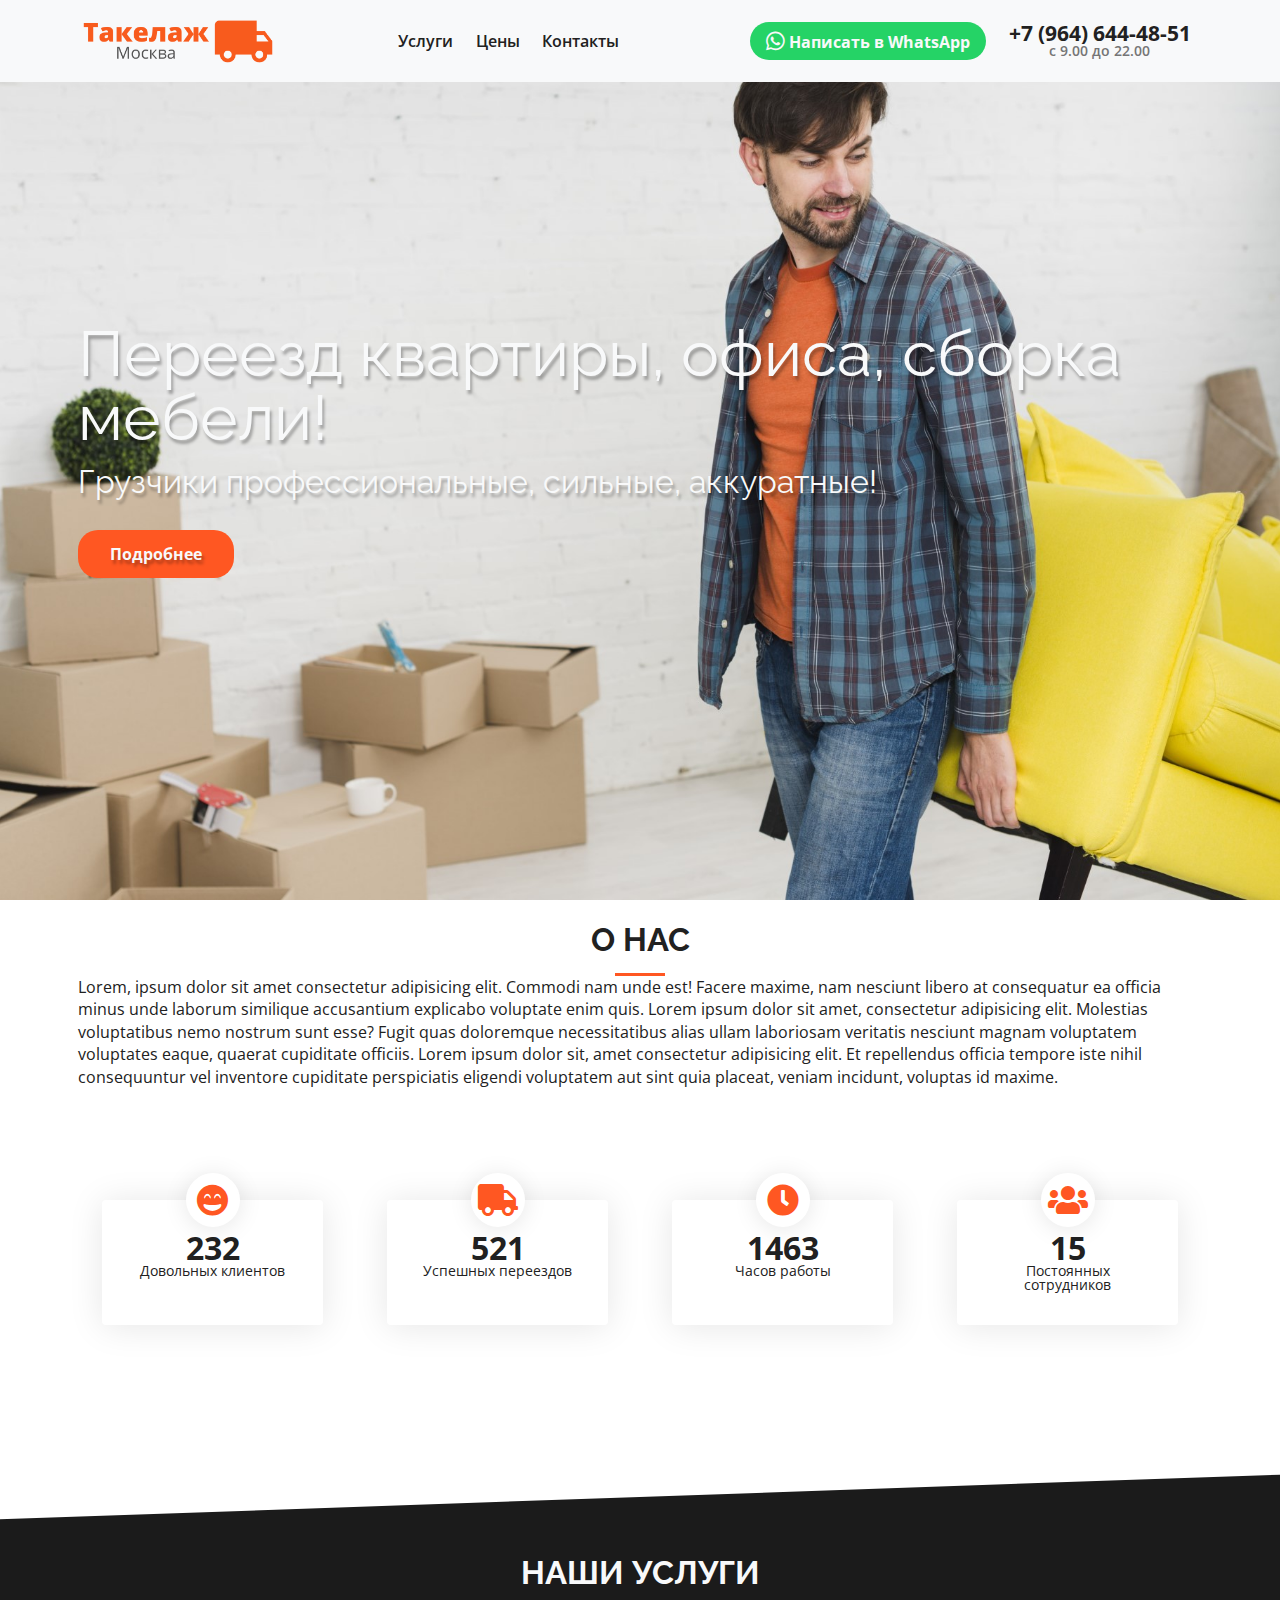
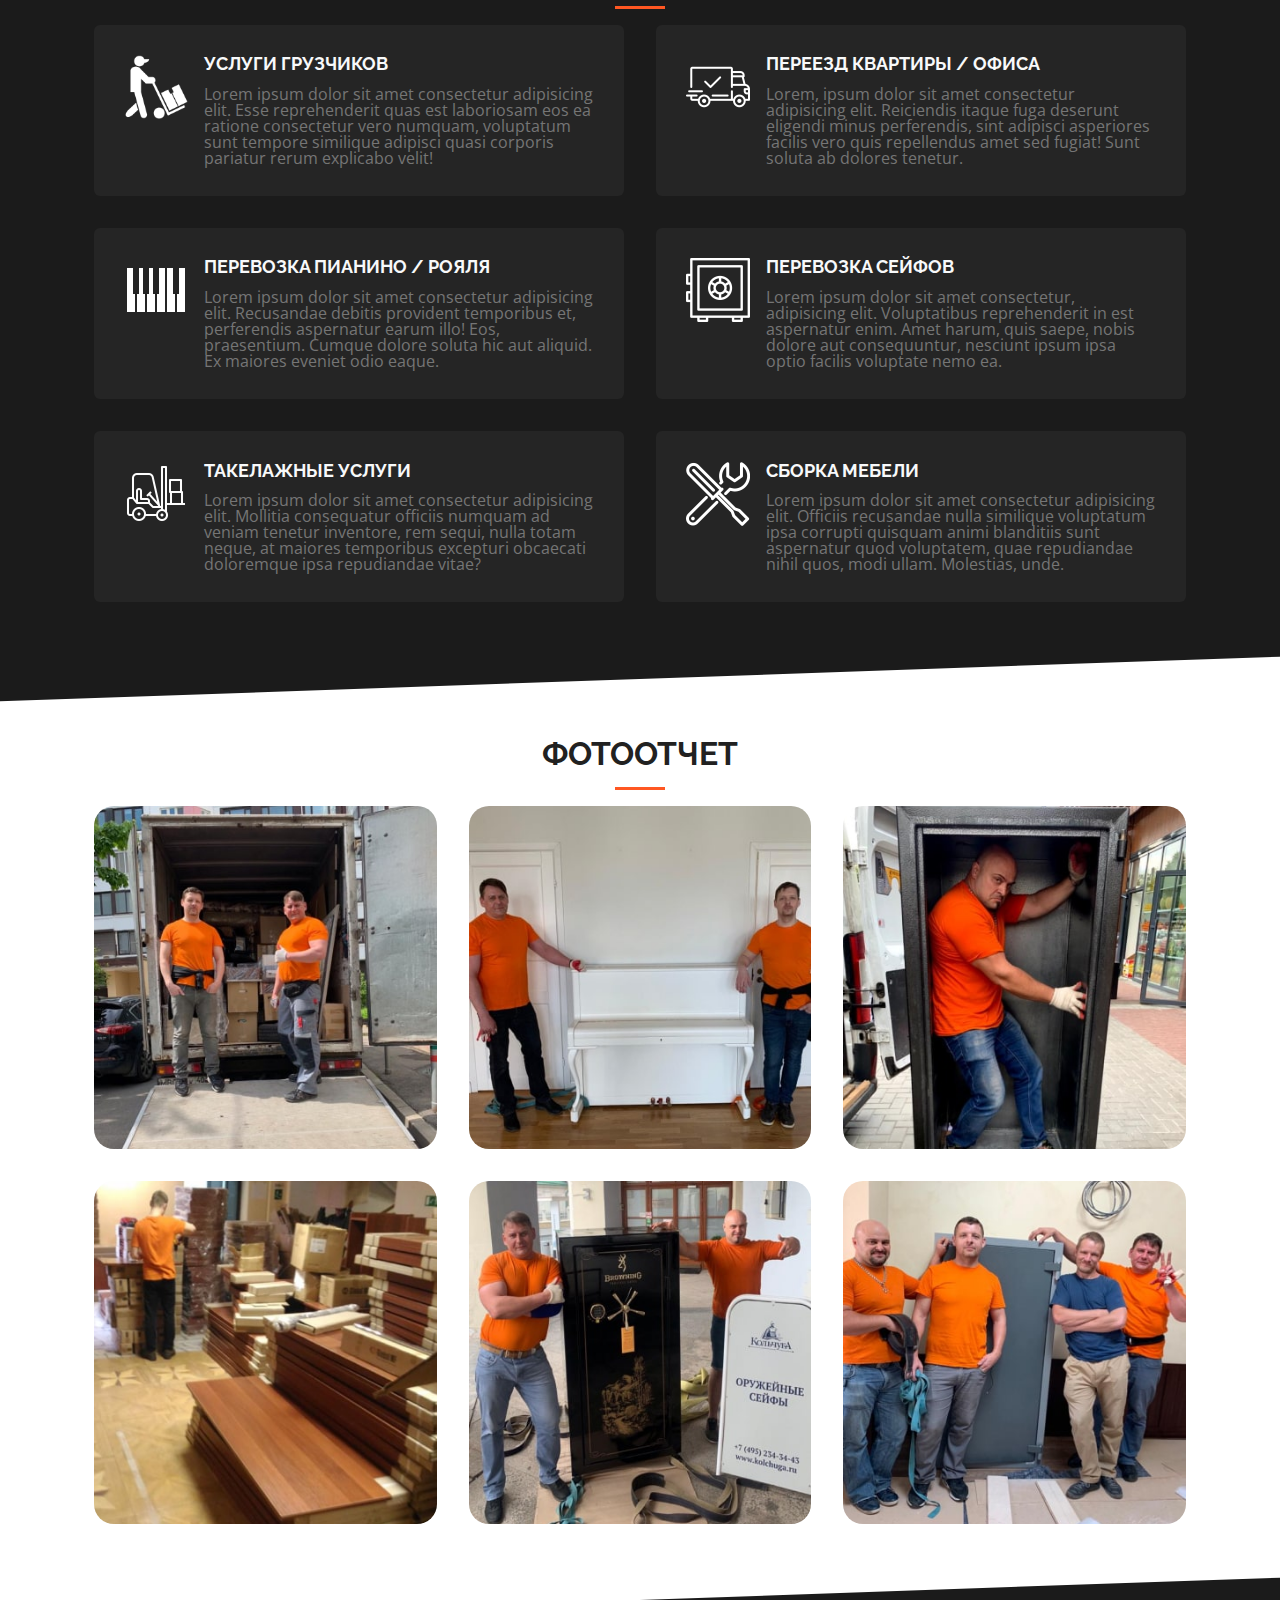
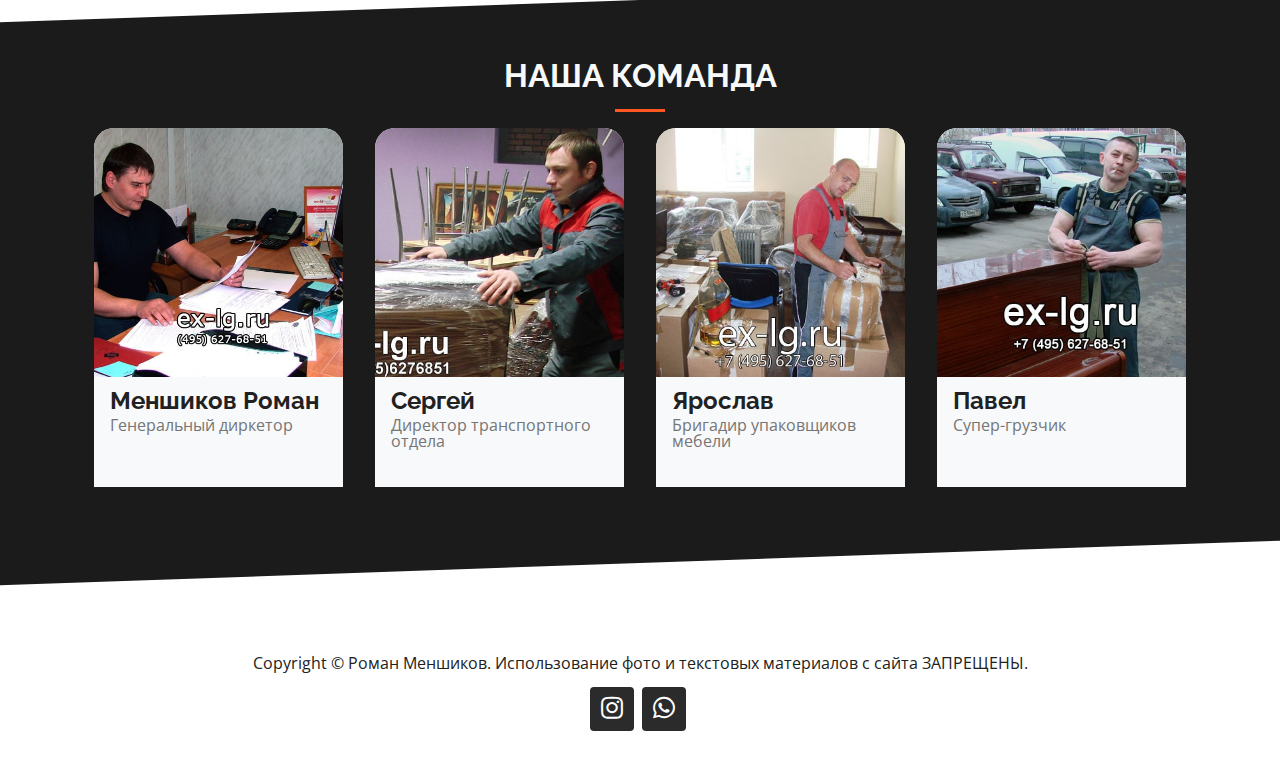
<file: index.html>
<!DOCTYPE html>
<html lang="en">

<head>
    <meta charset="UTF-8">
    <meta http-equiv="X-UA-Compatible" content="IE=edge">
    <meta name="viewport" content="width=device-width, initial-scale=1.0">
    <link rel="stylesheet" href="css/style.css">
    <title>Document</title>
</head>

<body>
    <header class="header">
        <div class="header__top">
            <div class="header__top-inner container">
                <div class="header__logo">
                    <a class="header__logo-link" href="">

                    </a>
                </div>
                <div class="header__menu">
                    <ul class="header__menu-list">
                        <li class="header__menu-list-item">
                            <a class="header__menu-link" href="">Услуги</a>
                        </li>
                        <li class="header__menu-list-item">
                            <a class="header__menu-link" href="">Цены</a>
                        </li>
                        <li class="header__menu-list-item">
                            <a class="header__menu-link" href="">Контакты</a>
                        </li>
                    </ul>
                </div>
                <div class="header__contact">
                    <div data-da=".header__menu,767,2" class="header__contact-item">
                        <a class="btn header__contact-whatsapp-link" href="https://wa.me/79646444851">
                            <i class="fab fa-whatsapp fa-lg"></i><span> Написать в WhatsApp</span></a>
                    </div>
                    <div class="header__contact-item">
                        <a class="header__contact-phone-link" href="tel:+79646444851">+7 (964) 644-48-51</a>
                        <div class="header__contact-work-hours">c 9.00 до 22.00</div>
                    </div>
                </div>
                <div class="header__menu-burger"><span></span></div>

            </div>
        </div>

    </header>

    <main class="main">
        <section class="slider">
            <div class="slider__content">
                <div class="slider__content-inner container">
                    <h1 class="slider__content-title">Переезд квартиры, офиса, сборка мебели!</h1>
                    <h2 class="slider__content-description">Грузчики профессиональные, сильные, аккуратные!</h2>
                    <a class="btn slider__content-btn" href="">Подробнее</a>
                </div>
                <img src="img/slider/first-screen-min.jpg" alt="" class="slider__img">
            </div>
        </section>
        <section class="about container">
            <div class="title about__title">
                <h2 class="title__header">О нас</h2>
            </div>
            <p class="about__text">
                Lorem, ipsum dolor sit amet consectetur adipisicing elit. Commodi nam unde est! Facere maxime, nam
                nesciunt libero at consequatur ea officia minus unde laborum similique accusantium explicabo voluptate
                enim quis.
                Lorem ipsum dolor sit amet, consectetur adipisicing elit. Molestias voluptatibus nemo nostrum sunt esse?
                Fugit quas doloremque necessitatibus alias ullam laboriosam veritatis nesciunt magnam voluptatem
                voluptates eaque, quaerat cupiditate officiis.
                Lorem ipsum dolor sit, amet consectetur adipisicing elit. Et repellendus officia tempore iste nihil
                consequuntur vel inventore cupiditate perspiciatis eligendi voluptatem aut sint quia placeat, veniam
                incidunt, voluptas id maxime.
            </p>
        </section>

        <section class="count container">
            <div class="count__inner">
                <div class="count__item">
                    <div class="count__item-wrapper">
                        <i class="count__item-icon fas fa-grin-beam"></i>
                        <span class="count__item-number">232</span>
                        <p class="count__item-description">Довольных клиентов</p>
                    </div>
                </div>
                <div class="count__item">
                    <div class="count__item-wrapper">
                        <i class="count__item-icon fas fa-truck"></i>
                        <span class="count__item-number">521</span>
                        <p class="count__item-description">Успешных переездов</p>
                    </div>
                </div>
                <div class="count__item">
                    <div class="count__item-wrapper">
                        <i class="count__item-icon fas fa-clock"></i>
                        <span class="count__item-number">1463</span>
                        <p class="count__item-description">Часов работы</p>
                    </div>
                </div>
                <div class="count__item">
                    <div class="count__item-wrapper">

                        <i class="count__item-icon fas fa-users"></i>
                        <span class="count__item-number">15</span>
                        <p class="count__item-description">Постоянных сотрудников</p>
                    </div>
                </div>
            </div>
        </section>

        <section class="services section-bg">
            <div class="title services__title">
                <h2 class="title__header">Наши услуги</h2>
            </div>
            <div class="services__inner container">
                <div class="services__item">
                    <div class="services__item-inner">
                        <i class="services__item-icon icon-porter"></i>
                        <h4 class="services__item-title">Услуги грузчиков</h4>
                        <p class="services__item-description">Lorem ipsum dolor sit amet consectetur adipisicing elit.
                            Esse reprehenderit quas est laboriosam eos ea ratione consectetur vero numquam, voluptatum
                            sunt tempore similique adipisci quasi corporis pariatur rerum explicabo velit!</p>
                        <a href="" class="services__item-link"></a>
                    </div>
                </div>
                <div class="services__item">
                    <div class="services__item-inner">
                        <i class="services__item-icon icon-moving"></i>
                        <h4 class="services__item-title">Переезд квартиры / Офиса</h4>
                        <p class="services__item-description">Lorem, ipsum dolor sit amet consectetur adipisicing elit.
                            Reiciendis itaque fuga deserunt eligendi minus perferendis, sint adipisci asperiores facilis
                            vero quis repellendus amet sed fugiat! Sunt soluta ab dolores tenetur.</p>
                        <a href="" class="services__item-link"></a>

                    </div>
                </div>
                <div class="services__item">
                    <div class="services__item-inner">
                        <i class="services__item-icon icon-piano"></i>
                        <h4 class="services__item-title">Перевозка пианино / Рояля</h4>
                        <p class="services__item-description">Lorem ipsum dolor sit amet consectetur adipisicing elit.
                            Recusandae debitis provident temporibus et, perferendis aspernatur earum illo! Eos,
                            praesentium. Cumque dolore soluta hic aut aliquid. Ex maiores eveniet odio eaque.</p>
                        <a href="" class="services__item-link"></a>

                    </div>
                </div>
                <div class="services__item">
                    <div class="services__item-inner">
                        <i class="services__item-icon icon-vault"></i>
                        <h4 class="services__item-title">Перевозка сейфов</h4>
                        <p class="services__item-description">Lorem ipsum dolor sit amet consectetur, adipisicing elit.
                            Voluptatibus reprehenderit in est aspernatur enim. Amet harum, quis saepe, nobis dolore aut
                            consequuntur, nesciunt ipsum ipsa optio facilis voluptate nemo ea.</p>
                        <a href="" class="services__item-link"></a>

                    </div>
                </div>
                <div class="services__item">
                    <div class="services__item-inner">
                        <i class="services__item-icon icon-rigging"></i>
                        <h4 class="services__item-title">Такелажные услуги</h4>
                        <p class="services__item-description">Lorem ipsum dolor sit amet consectetur adipisicing elit.
                            Mollitia consequatur officiis numquam ad veniam tenetur inventore, rem sequi, nulla totam
                            neque, at maiores temporibus excepturi obcaecati doloremque ipsa repudiandae vitae?</p>
                        <a href="" class="services__item-link"></a>

                    </div>
                </div>
                <div class="services__item">
                    <div class="services__item-inner">
                        <i class="services__item-icon icon-furniture"></i>
                        <h4 class="services__item-title">Сборка мебели</h4>
                        <p class="services__item-description">Lorem ipsum dolor sit amet consectetur adipisicing elit.
                            Officiis recusandae nulla similique voluptatum ipsa corrupti quisquam animi blanditiis sunt
                            aspernatur quod voluptatem, quae repudiandae nihil quos, modi ullam. Molestias, unde.</p>
                        <a href="" class="services__item-link"></a>

                    </div>
                </div>
            </div>
        </section>

        <section class="photo">
            <div class="title photo__title">
                <h2 class="title__header">Фотоотчет</h2>
            </div>
            <div class="photo__inner container">
                <div class="photo__item">
                    <div class="photo__item-img-wrapper">
                        <img src="img/main-page-categories/1-min.jpg" alt="" class="photo__img">
                    </div>
                </div>
                <div class="photo__item">
                    <div class="photo__item-img-wrapper">
                        <img src="img/main-page-categories/2-min.jpg" alt="" class="photo__img">
                    </div>
                </div>
                <div class="photo__item">
                    <div class="photo__item-img-wrapper">
                        <img src="img/main-page-categories/3-min.jpg" alt="" class="photo__img">
                    </div>
                </div>
                <div class="photo__item">
                    <div class="photo__item-img-wrapper">
                        <img src="img/main-page-categories/4-min.jpg" alt="" class="photo__img">
                    </div>
                </div>
                <div class="photo__item">
                    <div class="photo__item-img-wrapper">
                        <img src="img/main-page-categories/5-min.jpg" alt="" class="photo__img">
                    </div>
                </div>
                <div class="photo__item">
                    <div class="photo__item-img-wrapper">
                        <img src="img/main-page-categories/6-min.jpg" alt="" class="photo__img">
                    </div>
                </div>
            </div>
        </section>

        <section class="team section-bg">
            <div class="title photo__title">
                <h2 class="title__header">Наша команда</h2>
            </div>
            <div class="team__inner container">
                <div class="team__item">
                    <div class="team__item-inner">
                        <div class="team__item-img-wrapper"><img src="img/team/roman-min.jpg" alt="" class="team__img">
                        </div>
                        <div class="team__info">
                            <h4 class="team__title">Меншиков Роман</h4>
                            <p class="team__position">Генеральный диркетор</p>
                        </div>
                    </div>
                </div>
                <div class="team__item">
                    <div class="team__item-inner">
                        <div class="team__item-img-wrapper"><img src="img/team/sergey-min.jpg" alt="" class="team__img">
                        </div>
                        <div class="team__info">
                            <h4 class="team__title">Сергей</h4>
                            <p class="team__position">Директор транспортного отдела</p>
                        </div>
                    </div>
                </div>
                <div class="team__item">
                    <div class="team__item-inner">
                        <div class="team__item-img-wrapper"><img src="img/team/upakovka3-min.jpg" alt=""
                                class="team__img">
                        </div>
                        <div class="team__info">
                            <h4 class="team__title">Ярослав</h4>
                            <p class="team__position">Бригадир упаковщиков мебели</p>
                        </div>
                    </div>
                </div>
                <div class="team__item">
                    <div class="team__item-inner">
                        <div class="team__item-img-wrapper"><img src="img/team/pavel-min.jpg" alt="" class="team__img">
                        </div>
                        <div class="team__info">
                            <h4 class="team__title">Павел</h4>
                            <p class="team__position">Супер-грузчик</p>
                        </div>
                    </div>
                </div>
            </div>

        </section>

    </main>

    <footer class="footer">

        <div class="footer__inner conteiner">

            <div class="footer__text">
                <p class="footer__text-item">Copyright © Роман Меншиков. Использование фото и текстовых материалов
                    с сайта
                    ЗАПРЕЩЕНЫ.</p>
            </div>
            <div class="social-links">
                <a class="social-links__item" href="#"><i class=" fab fa-instagram"></i></a>
                <a class="social-links__item" href="#"><i class=" fab fa-whatsapp"></i></a>

            </div>

        </div>
    </footer>

    </div>
    <script src="js/main.js"></script>
    <script src="js/da.js"></script>
</body>

</html>
</file>
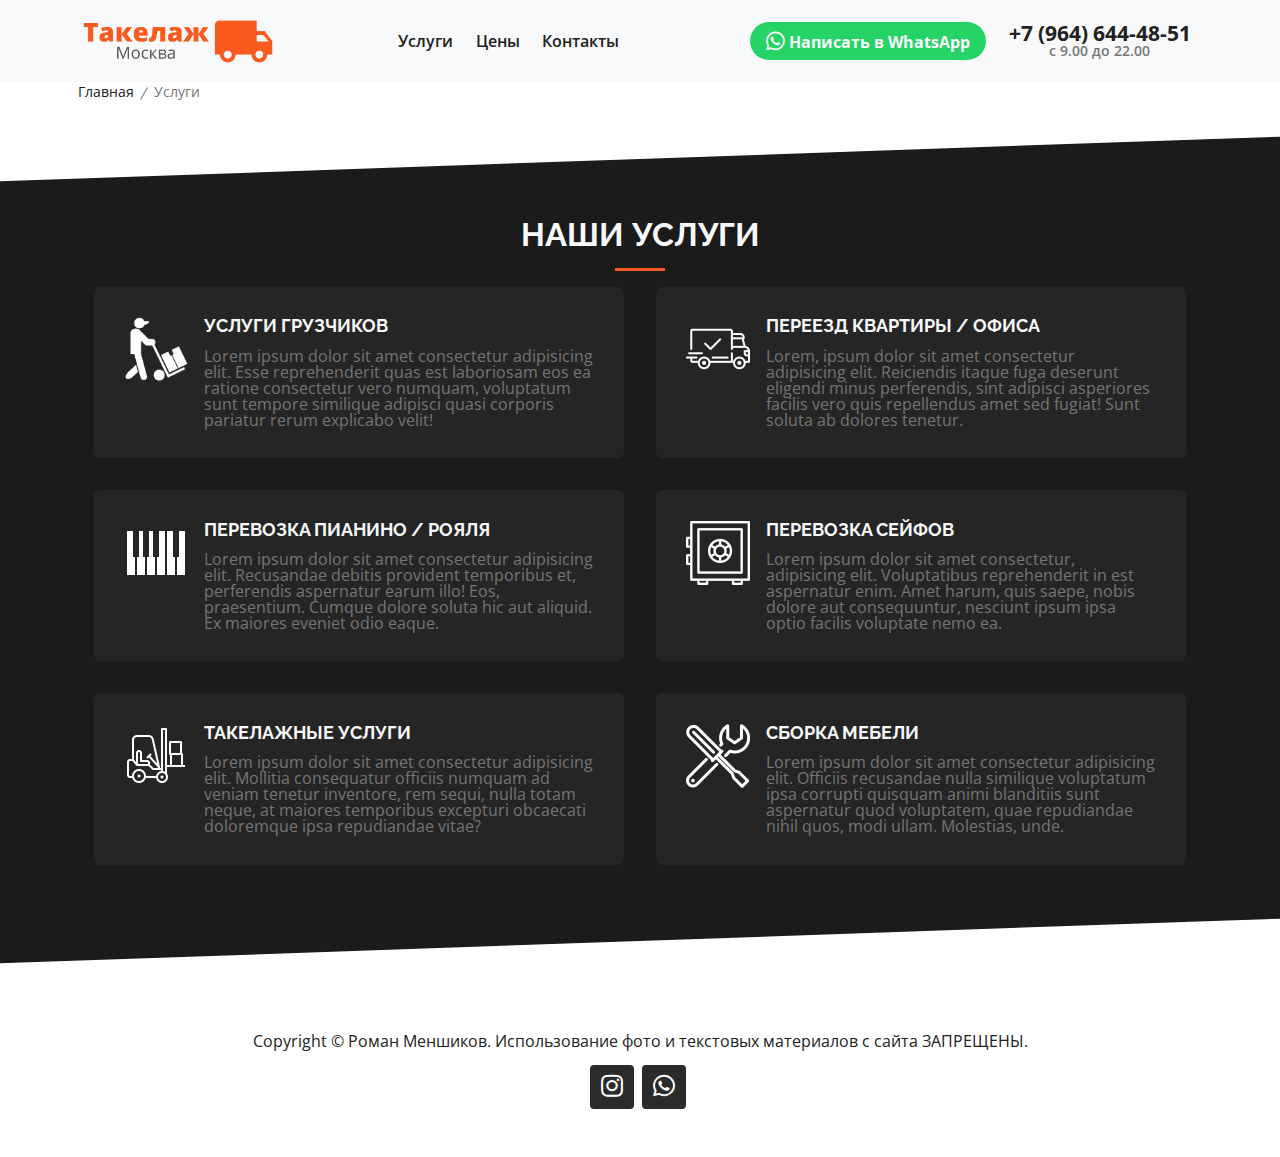
<file: page.html>
<!DOCTYPE html>
<html lang="en">

<head>
    <meta charset="UTF-8">
    <meta http-equiv="X-UA-Compatible" content="IE=edge">
    <meta name="viewport" content="width=device-width, initial-scale=1.0">
    <link rel="stylesheet" href="css/style.css">
    <title>Document</title>
</head>

<body>
    <header class="header">
        <div class="header__top">
            <div class="header__top-inner container">
                <div class="header__logo">
                    <a class="header__logo-link" href="">

                    </a>
                </div>
                <div class="header__menu">
                    <ul class="header__menu-list">
                        <li class="header__menu-list-item">
                            <a class="header__menu-link" href="">Услуги</a>
                        </li>
                        <li class="header__menu-list-item">
                            <a class="header__menu-link" href="">Цены</a>
                        </li>
                        <li class="header__menu-list-item">
                            <a class="header__menu-link" href="">Контакты</a>
                        </li>
                    </ul>
                </div>
                <div class="header__contact">
                    <div data-da=".header__menu,767,2" class="header__contact-item">
                        <a class="btn header__contact-whatsapp-link" href="https://wa.me/79646444851">
                            <i class="fab fa-whatsapp fa-lg"></i><span> Написать в WhatsApp</span></a>
                    </div>
                    <div class="header__contact-item">
                        <a class="header__contact-phone-link" href="tel:+79646444851">+7 (964) 644-48-51</a>
                        <div class="header__contact-work-hours">c 9.00 до 22.00</div>
                    </div>
                </div>
                <div class="header__menu-burger"><span></span></div>

            </div>
        </div>
    </header>

    <main>
        <section class="breadcrumbs">
            <div class="breadcrumbs__inner container">
                <ul class="breadcrumbs__container">
                    <li class="breadcrumbs__item">
                        <a href="" class="breadcrumbs__link">Главная</a>
                    </li>
                    <li class="breadcrumbs__item">
                        Услуги
                    </li>
                </ul>
            </div>
        </section>

        <section class="services section-bg">
            <div class="title services__title">
                <h2 class="title__header">Наши услуги</h2>
            </div>
            <div class="services__inner container">
                <div class="services__item">
                    <div class="services__item-inner">
                        <i class="services__item-icon icon-porter"></i>
                        <h4 class="services__item-title">Услуги грузчиков</h4>
                        <p class="services__item-description">Lorem ipsum dolor sit amet consectetur adipisicing elit.
                            Esse reprehenderit quas est laboriosam eos ea ratione consectetur vero numquam, voluptatum
                            sunt tempore similique adipisci quasi corporis pariatur rerum explicabo velit!</p>
                        <a href="" class="services__item-link"></a>
                    </div>
                </div>
                <div class="services__item">
                    <div class="services__item-inner">
                        <i class="services__item-icon icon-moving"></i>
                        <h4 class="services__item-title">Переезд квартиры / Офиса</h4>
                        <p class="services__item-description">Lorem, ipsum dolor sit amet consectetur adipisicing elit.
                            Reiciendis itaque fuga deserunt eligendi minus perferendis, sint adipisci asperiores facilis
                            vero quis repellendus amet sed fugiat! Sunt soluta ab dolores tenetur.</p>
                        <a href="" class="services__item-link"></a>

                    </div>
                </div>
                <div class="services__item">
                    <div class="services__item-inner">
                        <i class="services__item-icon icon-piano"></i>
                        <h4 class="services__item-title">Перевозка пианино / Рояля</h4>
                        <p class="services__item-description">Lorem ipsum dolor sit amet consectetur adipisicing elit.
                            Recusandae debitis provident temporibus et, perferendis aspernatur earum illo! Eos,
                            praesentium. Cumque dolore soluta hic aut aliquid. Ex maiores eveniet odio eaque.</p>
                        <a href="" class="services__item-link"></a>

                    </div>
                </div>
                <div class="services__item">
                    <div class="services__item-inner">
                        <i class="services__item-icon icon-vault"></i>
                        <h4 class="services__item-title">Перевозка сейфов</h4>
                        <p class="services__item-description">Lorem ipsum dolor sit amet consectetur, adipisicing elit.
                            Voluptatibus reprehenderit in est aspernatur enim. Amet harum, quis saepe, nobis dolore aut
                            consequuntur, nesciunt ipsum ipsa optio facilis voluptate nemo ea.</p>
                        <a href="" class="services__item-link"></a>

                    </div>
                </div>
                <div class="services__item">
                    <div class="services__item-inner">
                        <i class="services__item-icon icon-rigging"></i>
                        <h4 class="services__item-title">Такелажные услуги</h4>
                        <p class="services__item-description">Lorem ipsum dolor sit amet consectetur adipisicing elit.
                            Mollitia consequatur officiis numquam ad veniam tenetur inventore, rem sequi, nulla totam
                            neque, at maiores temporibus excepturi obcaecati doloremque ipsa repudiandae vitae?</p>
                        <a href="" class="services__item-link"></a>

                    </div>
                </div>
                <div class="services__item">
                    <div class="services__item-inner">
                        <i class="services__item-icon icon-furniture"></i>
                        <h4 class="services__item-title">Сборка мебели</h4>
                        <p class="services__item-description">Lorem ipsum dolor sit amet consectetur adipisicing elit.
                            Officiis recusandae nulla similique voluptatum ipsa corrupti quisquam animi blanditiis sunt
                            aspernatur quod voluptatem, quae repudiandae nihil quos, modi ullam. Molestias, unde.</p>
                        <a href="" class="services__item-link"></a>

                    </div>
                </div>
            </div>
        </section>
    </main>

    <footer class="footer">
        <div class="footer__inner conteiner">
            <div class="footer__text">
                <p class="footer__text-item">Copyright © Роман Меншиков. Использование фото и текстовых материалов
                    с сайта
                    ЗАПРЕЩЕНЫ.</p>
            </div>
            <div class="social-links">
                <a class="social-links__item" href="#"><i class=" fab fa-instagram"></i></a>
                <a class="social-links__item" href="#"><i class=" fab fa-whatsapp"></i></a>

            </div>

        </div>
    </footer>

    </div>

    <script src="js/main.js"></script>
    <script src="js/da.js"></script>

</body>

</html>
</file>
<file: css/style.css>
/*! normalize.css v8.0.1 | MIT License | github.com/necolas/normalize.css */
/* Document
   ========================================================================== */
/**
 * 1. Correct the line height in all browsers.
 * 2. Prevent adjustments of font size after orientation changes in iOS.
 */
@import url("https://fonts.googleapis.com/css2?family=Open+Sans:ital,wght@0,300;0,400;0,600;0,700;1,400;1,600;1,700&display=swap");
@import url("https://fonts.googleapis.com/css2?family=Raleway:wght@600;700;800;900&display=swap");
@import url("https://cdnjs.cloudflare.com/ajax/libs/font-awesome/5.15.2/css/all.min.css");
html {
  line-height: 1.15;
  /* 1 */
  -webkit-text-size-adjust: 100%;
  /* 2 */
}

/* Sections
   ========================================================================== */
/**
 * Remove the margin in all browsers.
 */
body {
  margin: 0;
}

/**
 * Render the `main` element consistently in IE.
 */
main {
  display: block;
}

/**
 * Correct the font size and margin on `h1` elements within `section` and
 * `article` contexts in Chrome, Firefox, and Safari.
 */
h1 {
  font-size: 2em;
  margin: 0.67em 0;
}

/* Grouping content
   ========================================================================== */
/**
 * 1. Add the correct box sizing in Firefox.
 * 2. Show the overflow in Edge and IE.
 */
hr {
  -webkit-box-sizing: content-box;
          box-sizing: content-box;
  /* 1 */
  height: 0;
  /* 1 */
  overflow: visible;
  /* 2 */
}

/**
 * 1. Correct the inheritance and scaling of font size in all browsers.
 * 2. Correct the odd `em` font sizing in all browsers.
 */
pre {
  font-family: monospace, monospace;
  /* 1 */
  font-size: 1em;
  /* 2 */
}

/* Text-level semantics
   ========================================================================== */
/**
 * Remove the gray background on active links in IE 10.
 */
a {
  background-color: transparent;
}

/**
 * 1. Remove the bottom border in Chrome 57-
 * 2. Add the correct text decoration in Chrome, Edge, IE, Opera, and Safari.
 */
abbr[title] {
  border-bottom: none;
  /* 1 */
  text-decoration: underline;
  /* 2 */
  -webkit-text-decoration: underline dotted;
          text-decoration: underline dotted;
  /* 2 */
}

/**
 * Add the correct font weight in Chrome, Edge, and Safari.
 */
b,
strong {
  font-weight: bolder;
}

/**
 * 1. Correct the inheritance and scaling of font size in all browsers.
 * 2. Correct the odd `em` font sizing in all browsers.
 */
code,
kbd,
samp {
  font-family: monospace, monospace;
  /* 1 */
  font-size: 1em;
  /* 2 */
}

/**
 * Add the correct font size in all browsers.
 */
small {
  font-size: 80%;
}

/**
 * Prevent `sub` and `sup` elements from affecting the line height in
 * all browsers.
 */
sub,
sup {
  font-size: 75%;
  line-height: 0;
  position: relative;
  vertical-align: baseline;
}

sub {
  bottom: -0.25em;
}

sup {
  top: -0.5em;
}

/* Embedded content
   ========================================================================== */
/**
 * Remove the border on images inside links in IE 10.
 */
img {
  border-style: none;
}

/* Forms
   ========================================================================== */
/**
 * 1. Change the font styles in all browsers.
 * 2. Remove the margin in Firefox and Safari.
 */
button,
input,
optgroup,
select,
textarea {
  font-family: inherit;
  /* 1 */
  font-size: 100%;
  /* 1 */
  line-height: 1.15;
  /* 1 */
  margin: 0;
  /* 2 */
}

/**
 * Show the overflow in IE.
 * 1. Show the overflow in Edge.
 */
button,
input {
  /* 1 */
  overflow: visible;
}

/**
 * Remove the inheritance of text transform in Edge, Firefox, and IE.
 * 1. Remove the inheritance of text transform in Firefox.
 */
button,
select {
  /* 1 */
  text-transform: none;
}

/**
 * Correct the inability to style clickable types in iOS and Safari.
 */
button,
[type="button"],
[type="reset"],
[type="submit"] {
  -webkit-appearance: button;
}

/**
 * Remove the inner border and padding in Firefox.
 */
button::-moz-focus-inner,
[type="button"]::-moz-focus-inner,
[type="reset"]::-moz-focus-inner,
[type="submit"]::-moz-focus-inner {
  border-style: none;
  padding: 0;
}

/**
 * Restore the focus styles unset by the previous rule.
 */
button:-moz-focusring,
[type="button"]:-moz-focusring,
[type="reset"]:-moz-focusring,
[type="submit"]:-moz-focusring {
  outline: 1px dotted ButtonText;
}

/**
 * Correct the padding in Firefox.
 */
fieldset {
  padding: 0.35em 0.75em 0.625em;
}

/**
 * 1. Correct the text wrapping in Edge and IE.
 * 2. Correct the color inheritance from `fieldset` elements in IE.
 * 3. Remove the padding so developers are not caught out when they zero out
 *    `fieldset` elements in all browsers.
 */
legend {
  -webkit-box-sizing: border-box;
          box-sizing: border-box;
  /* 1 */
  color: inherit;
  /* 2 */
  display: table;
  /* 1 */
  max-width: 100%;
  /* 1 */
  padding: 0;
  /* 3 */
  white-space: normal;
  /* 1 */
}

/**
 * Add the correct vertical alignment in Chrome, Firefox, and Opera.
 */
progress {
  vertical-align: baseline;
}

/**
 * Remove the default vertical scrollbar in IE 10+.
 */
textarea {
  overflow: auto;
}

/**
 * 1. Add the correct box sizing in IE 10.
 * 2. Remove the padding in IE 10.
 */
[type="checkbox"],
[type="radio"] {
  -webkit-box-sizing: border-box;
          box-sizing: border-box;
  /* 1 */
  padding: 0;
  /* 2 */
}

/**
 * Correct the cursor style of increment and decrement buttons in Chrome.
 */
[type="number"]::-webkit-inner-spin-button,
[type="number"]::-webkit-outer-spin-button {
  height: auto;
}

/**
 * 1. Correct the odd appearance in Chrome and Safari.
 * 2. Correct the outline style in Safari.
 */
[type="search"] {
  -webkit-appearance: textfield;
  /* 1 */
  outline-offset: -2px;
  /* 2 */
}

/**
 * Remove the inner padding in Chrome and Safari on macOS.
 */
[type="search"]::-webkit-search-decoration {
  -webkit-appearance: none;
}

/**
 * 1. Correct the inability to style clickable types in iOS and Safari.
 * 2. Change font properties to `inherit` in Safari.
 */
::-webkit-file-upload-button {
  -webkit-appearance: button;
  /* 1 */
  font: inherit;
  /* 2 */
}

/* Interactive
   ========================================================================== */
/*
 * Add the correct display in Edge, IE 10+, and Firefox.
 */
details {
  display: block;
}

/*
 * Add the correct display in all browsers.
 */
summary {
  display: list-item;
}

/* Misc
   ========================================================================== */
/**
 * Add the correct display in IE 10+.
 */
template {
  display: none;
}

/**
 * Add the correct display in IE 10.
 */
[hidden] {
  display: none;
}

/* http://meyerweb.com/eric/tools/css/reset/
   v2.0-modified | 20110126
   License: none (public domain)
*/
*,
*:before,
*:after {
  -webkit-box-sizing: border-box;
  -ms-box-sizing: border-box;
  box-sizing: border-box;
}

html,
body,
div,
span,
applet,
object,
iframe,
h1,
h2,
h3,
h4,
h5,
h6,
p,
blockquote,
pre,
a,
abbr,
acronym,
address,
big,
cite,
code,
del,
dfn,
em,
img,
ins,
kbd,
q,
s,
samp,
small,
strike,
strong,
sub,
sup,
tt,
var,
b,
u,
i,
center,
dl,
dt,
dd,
ol,
ul,
li,
fieldset,
form,
label,
legend,
table,
caption,
tbody,
tfoot,
thead,
tr,
th,
td,
article,
aside,
canvas,
details,
embed,
figure,
figcaption,
footer,
header,
hgroup,
menu,
nav,
output,
ruby,
section,
summary,
time,
mark,
audio,
video {
  margin: 0;
  padding: 0;
  border: 0;
  font-size: 100%;
  font: inherit;
  vertical-align: baseline;
}

/* make sure to set some focus styles for accessibility */
:focus {
  outline: 0;
}

/* HTML5 display-role reset for older browsers */
article,
aside,
details,
figcaption,
figure,
footer,
header,
hgroup,
menu,
nav,
section {
  display: block;
}

body {
  line-height: 1;
}

ol,
ul {
  list-style: none;
}

blockquote,
q {
  quotes: none;
}

blockquote:before,
blockquote:after,
q:before,
q:after {
  content: '';
  content: none;
}

table {
  border-collapse: collapse;
  border-spacing: 0;
}

input[type=search]::-webkit-search-cancel-button,
input[type=search]::-webkit-search-decoration,
input[type=search]::-webkit-search-results-button,
input[type=search]::-webkit-search-results-decoration {
  -webkit-appearance: none;
  -moz-appearance: none;
}

input[type=search] {
  -webkit-appearance: none;
  -moz-appearance: none;
  -webkit-box-sizing: content-box;
  box-sizing: content-box;
}

textarea {
  overflow: auto;
  vertical-align: top;
  resize: vertical;
}

/**
 * Correct `inline-block` display not defined in IE 6/7/8/9 and Firefox 3.
 */
audio,
canvas,
video {
  display: inline-block;
  *display: inline;
  *zoom: 1;
  max-width: 100%;
}

/**
 * Prevent modern browsers from displaying `audio` without controls.
 * Remove excess height in iOS 5 devices.
 */
audio:not([controls]) {
  display: none;
  height: 0;
}

/**
 * Address styling not present in IE 7/8/9, Firefox 3, and Safari 4.
 * Known issue: no IE 6 support.
 */
[hidden] {
  display: none;
}

/**
 * 1. Correct text resizing oddly in IE 6/7 when body `font-size` is set using
 *    `em` units.
 * 2. Prevent iOS text size adjust after orientation change, without disabling
 *    user zoom.
 */
html {
  font-size: 100%;
  /* 1 */
  -webkit-text-size-adjust: 100%;
  /* 2 */
  -ms-text-size-adjust: 100%;
  /* 2 */
}

/**
 * Address `outline` inconsistency between Chrome and other browsers.
 */
a:focus {
  outline: thin dotted;
}

/**
 * Improve readability when focused and also mouse hovered in all browsers.
 */
a:active,
a:hover {
  outline: 0;
}

/**
 * 1. Remove border when inside `a` element in IE 6/7/8/9 and Firefox 3.
 * 2. Improve image quality when scaled in IE 7.
 */
img {
  border: 0;
  /* 1 */
  -ms-interpolation-mode: bicubic;
  /* 2 */
}

/**
 * Address margin not present in IE 6/7/8/9, Safari 5, and Opera 11.
 */
figure {
  margin: 0;
}

/**
 * Correct margin displayed oddly in IE 6/7.
 */
form {
  margin: 0;
}

/**
 * Define consistent border, margin, and padding.
 */
fieldset {
  border: 1px solid #c0c0c0;
  margin: 0 2px;
  padding: 0.35em 0.625em 0.75em;
}

/**
 * 1. Correct color not being inherited in IE 6/7/8/9.
 * 2. Correct text not wrapping in Firefox 3.
 * 3. Correct alignment displayed oddly in IE 6/7.
 */
legend {
  border: 0;
  /* 1 */
  padding: 0;
  white-space: normal;
  /* 2 */
  *margin-left: -7px;
  /* 3 */
}

/**
 * 1. Correct font size not being inherited in all browsers.
 * 2. Address margins set differently in IE 6/7, Firefox 3+, Safari 5,
 *    and Chrome.
 * 3. Improve appearance and consistency in all browsers.
 */
button,
input,
select,
textarea {
  font-size: 100%;
  /* 1 */
  margin: 0;
  /* 2 */
  vertical-align: baseline;
  /* 3 */
  *vertical-align: middle;
  /* 3 */
}

/**
 * Address Firefox 3+ setting `line-height` on `input` using `!important` in
 * the UA stylesheet.
 */
button,
input {
  line-height: normal;
}

/**
 * Address inconsistent `text-transform` inheritance for `button` and `select`.
 * All other form control elements do not inherit `text-transform` values.
 * Correct `button` style inheritance in Chrome, Safari 5+, and IE 6+.
 * Correct `select` style inheritance in Firefox 4+ and Opera.
 */
button,
select {
  text-transform: none;
}

/**
 * 1. Avoid the WebKit bug in Android 4.0.* where (2) destroys native `audio`
 *    and `video` controls.
 * 2. Correct inability to style clickable `input` types in iOS.
 * 3. Improve usability and consistency of cursor style between image-type
 *    `input` and others.
 * 4. Remove inner spacing in IE 7 without affecting normal text inputs.
 *    Known issue: inner spacing remains in IE 6.
 */
button,
html input[type="button"],
input[type="reset"],
input[type="submit"] {
  -webkit-appearance: button;
  /* 2 */
  cursor: pointer;
  /* 3 */
  *overflow: visible;
  /* 4 */
}

/**
 * Re-set default cursor for disabled elements.
 */
button[disabled],
html input[disabled] {
  cursor: default;
}

/**
 * 1. Address box sizing set to content-box in IE 8/9.
 * 2. Remove excess padding in IE 8/9.
 * 3. Remove excess padding in IE 7.
 *    Known issue: excess padding remains in IE 6.
 */
input[type="checkbox"],
input[type="radio"] {
  -webkit-box-sizing: border-box;
          box-sizing: border-box;
  /* 1 */
  padding: 0;
  /* 2 */
  *height: 13px;
  /* 3 */
  *width: 13px;
  /* 3 */
}

/**
 * 1. Address `appearance` set to `searchfield` in Safari 5 and Chrome.
 * 2. Address `box-sizing` set to `border-box` in Safari 5 and Chrome
 *    (include `-moz` to future-proof).
 */
input[type="search"] {
  -webkit-appearance: textfield;
  /* 1 */
  -webkit-box-sizing: content-box;
  /* 2 */
  box-sizing: content-box;
}

/**
 * Remove inner padding and search cancel button in Safari 5 and Chrome
 * on OS X.
 */
input[type="search"]::-webkit-search-cancel-button,
input[type="search"]::-webkit-search-decoration {
  -webkit-appearance: none;
}

/**
 * Remove inner padding and border in Firefox 3+.
 */
button::-moz-focus-inner,
input::-moz-focus-inner {
  border: 0;
  padding: 0;
}

/**
 * 1. Remove default vertical scrollbar in IE 6/7/8/9.
 * 2. Improve readability and alignment in all browsers.
 */
textarea {
  overflow: auto;
  /* 1 */
  vertical-align: top;
  /* 2 */
}

/**
 * Remove most spacing between table cells.
 */
table {
  border-collapse: collapse;
  border-spacing: 0;
}

html,
button,
input,
select,
textarea {
  color: #222;
}

::-moz-selection {
  background: #b3d4fc;
  text-shadow: none;
}

::selection {
  background: #b3d4fc;
  text-shadow: none;
}

img {
  vertical-align: middle;
}

fieldset {
  border: 0;
  margin: 0;
  padding: 0;
}

textarea {
  resize: vertical;
}

.chromeframe {
  margin: 0.2em 0;
  background: #ccc;
  color: #000;
  padding: 0.2em 0;
}

body {
  font-family: 'Open Sans', sans-serif;
  color: #212121;
}

body a {
  color: #212121;
  text-decoration: none;
  -webkit-tap-highlight-color: rgba(0, 0, 0, 0);
}

h1,
h2,
h3,
h4 {
  font-family: 'Raleway', sans-serif;
}

.container {
  width: 100%;
  margin: 0 auto;
  padding: 0 0.5rem;
}

@media (min-width: 1400px) {
  .container {
    max-width: 1320px;
  }
}

@media (min-width: 1200px) and (max-width: 1399px) {
  .container {
    max-width: 1140px;
  }
}

@media (min-width: 992px) and (max-width: 1199px) {
  .container {
    max-width: 960px;
  }
}

@media (min-width: 768px) and (max-width: 991px) {
  .container {
    max-width: 720px;
  }
}

@media (min-width: 576px) and (max-width: 767px) {
  .container {
    max-width: 540px;
  }
}

@media (max-width: 772px) {
  .lock {
    overflow: hidden;
  }
}

.btn {
  border: none;
  -webkit-border-radius: 20px;
          border-radius: 20px;
  font-weight: 700;
}

.header__top {
  position: fixed;
  top: 0;
  right: 0;
  left: 0;
  padding: 1rem 0;
  font-weight: 600;
  background-color: #f8f9fa;
  z-index: 99;
}

@media (max-width: 767px) {
  .header__top {
    padding: 0.5rem;
  }
}

.header__top::before {
  content: '';
  position: absolute;
  top: 0;
  left: 0;
  width: 100%;
  height: 100%;
  background-color: #f8f9fa;
  z-index: 3;
}

.header__top-inner {
  display: -webkit-box;
  display: -webkit-flex;
  display: -ms-flexbox;
  display: flex;
  -webkit-box-pack: justify;
  -webkit-justify-content: space-between;
      -ms-flex-pack: justify;
          justify-content: space-between;
  -webkit-box-align: center;
  -webkit-align-items: center;
      -ms-flex-align: center;
          align-items: center;
  position: relative;
}

.header__logo {
  min-width: 200px;
  min-height: 50px;
  z-index: 3;
  position: relative;
  background: url(../img/logo.png) center no-repeat;
  -webkit-background-size: cover;
          background-size: cover;
  position: relative;
  -webkit-transition: all 0.5s ease-out 0s;
  -o-transition: all 0.5s ease-out 0s;
  transition: all 0.5s ease-out 0s;
}

@media (max-width: 560px) {
  .header__logo {
    min-width: 70px;
    background: url(../img/logo-mini.png) center no-repeat;
    -webkit-background-size: cover;
            background-size: cover;
    -webkit-transition: all 0.3s ease 0s;
    -o-transition: all 0.3s ease 0s;
    transition: all 0.3s ease 0s;
  }
}

.header__logo-link {
  display: block;
  position: absolute;
  top: 0;
  left: 0;
  width: 100%;
  height: 100%;
}

@media (max-width: 767px) {
  .header__menu {
    position: fixed;
    top: -100%;
    left: 0;
    padding-top: 100px;
    width: 100%;
    height: 100%;
    background-color: #f8f9fa;
    -webkit-transition: all 0.3s ease 0s;
    -o-transition: all 0.3s ease 0s;
    transition: all 0.3s ease 0s;
  }
}

@media (max-width: 767px) {
  .header__menu.active {
    top: 0;
  }
}

.header__menu-list {
  display: -webkit-box;
  display: -webkit-flex;
  display: -ms-flexbox;
  display: flex;
}

@media (max-width: 767px) {
  .header__menu-list {
    display: block;
  }
}

.header__menu-list-item {
  margin: 0 0.7rem;
  z-index: 3;
}

@media (max-width: 767px) {
  .header__menu-list-item {
    display: block;
    position: relative;
    padding: 30px 0;
    font-size: 1.5rem;
  }
}

.header__menu-list-item::after, .header__menu-list-item::before {
  content: '';
  display: block;
  position: absolute;
  right: 20px;
  top: 10px;
  width: 10px;
  height: 3px;
  background-color: #757575;
  display: none;
}

@media (max-width: 767px) {
  .header__menu-list-item::after, .header__menu-list-item::before {
    display: block;
  }
}

.header__menu-list-item::after {
  -webkit-transform-origin: bottom left;
      -ms-transform-origin: bottom left;
          transform-origin: bottom left;
  -webkit-transform: rotate(35deg);
      -ms-transform: rotate(35deg);
          transform: rotate(35deg);
}

.header__menu-list-item::before {
  -webkit-transform-origin: bottom right;
      -ms-transform-origin: bottom right;
          transform-origin: bottom right;
  right: 14px;
  -webkit-transform: rotate(-35deg);
      -ms-transform: rotate(-35deg);
          transform: rotate(-35deg);
}

@media (max-width: 767px) {
  .header__menu-link {
    position: absolute;
    top: 0;
    left: 0;
    width: 100%;
    height: 100%;
  }
}

.header__menu-link:hover {
  color: #757575;
}

.header__contact {
  z-index: 3;
  display: -webkit-box;
  display: -webkit-flex;
  display: -ms-flexbox;
  display: flex;
  -webkit-box-pack: center;
  -webkit-justify-content: center;
      -ms-flex-pack: center;
          justify-content: center;
  -webkit-box-align: center;
  -webkit-align-items: center;
      -ms-flex-align: center;
          align-items: center;
}

.header__contact-item {
  margin: 0 0.7rem;
}

@media (max-width: 767px) {
  .header__contact-item {
    margin: 0 auto;
    max-width: 250px;
  }
}

.header__contact-whatsapp-link {
  display: block;
  color: #f8f9fa;
  background-color: #25d366;
  padding: 0.7rem 1rem;
}

.header__contact-whatsapp-link:hover {
  background-color: #28a857;
}

@media (max-width: 992px) {
  .header__contact-whatsapp-link span {
    display: none;
  }
}

@media (max-width: 767px) {
  .header__contact-whatsapp-link span {
    display: inline;
  }
}

.header__contact-phone-link {
  font-weight: 700;
  font-size: 1.3rem;
}

@media (max-width: 992px) {
  .header__contact-phone-link {
    font-size: 1rem;
  }
}

@media (max-width: 340px) {
  .header__contact-phone-link {
    font-size: 1rem;
  }
}

.header__contact-work-hours {
  color: #757575;
  font-size: 0.9rem;
  text-align: center;
}

.header__menu-burger {
  display: none;
  cursor: pointer;
}

@media (max-width: 767px) {
  .header__menu-burger {
    display: block;
    position: relative;
    width: 30px;
    height: 20px;
    z-index: 3;
  }
}

.header__menu-burger.active:before {
  -webkit-transform: rotate(45%);
      -ms-transform: rotate(45%);
          transform: rotate(45%);
}

@media (max-width: 767px) {
  .header__menu-burger::before, .header__menu-burger::after {
    content: '';
    background-color: #212121;
    position: absolute;
    width: 100%;
    height: 2px;
    left: 0;
    -webkit-transition: all 0.3s ease 0s;
    -o-transition: all 0.3s ease 0s;
    transition: all 0.3s ease 0s;
  }
}

@media (max-width: 767px) {
  .header__menu-burger span {
    position: absolute;
    background-color: #212121;
    left: 0;
    top: 50%;
    width: 100%;
    height: 2px;
  }
}

@media (max-width: 767px) {
  .header__menu-burger::before {
    top: 0;
  }
}

@media (max-width: 767px) {
  .header__menu-burger::after {
    bottom: 0;
  }
}

@media (max-width: 767px) {
  .header__menu-burger.active::before {
    -webkit-transform: rotate(45deg);
        -ms-transform: rotate(45deg);
            transform: rotate(45deg);
    top: 9px;
  }
}

@media (max-width: 767px) {
  .header__menu-burger.active::after {
    -webkit-transform: rotate(-45deg);
        -ms-transform: rotate(-45deg);
            transform: rotate(-45deg);
    bottom: 9px;
  }
}

@media (max-width: 767px) {
  .header__menu-burger.active span {
    -webkit-transform: scale(0);
        -ms-transform: scale(0);
            transform: scale(0);
    -webkit-transition: all 0.3s ease 0s;
    -o-transition: all 0.3s ease 0s;
    transition: all 0.3s ease 0s;
  }
}

.slider__content {
  display: -webkit-box;
  display: -webkit-flex;
  display: -ms-flexbox;
  display: flex;
  -webkit-box-orient: vertical;
  -webkit-box-direction: normal;
  -webkit-flex-direction: column;
      -ms-flex-direction: column;
          flex-direction: column;
  -webkit-box-pack: center;
  -webkit-justify-content: center;
      -ms-flex-pack: center;
          justify-content: center;
  width: 100%;
  height: 100vh;
  position: relative;
  overflow: hidden;
}

.slider__img {
  position: absolute;
  top: 0;
  left: 0;
  width: 100%;
  height: 100%;
  -o-object-fit: cover;
     object-fit: cover;
  z-index: 1;
}

.slider__content-inner {
  color: #f8f9fa;
  text-shadow: 2px 4px 3px rgba(0, 0, 0, 0.3);
  z-index: 2;
}

.slider__content-title {
  font-size: 4rem;
  margin-bottom: 1rem;
}

@media (max-width: 767px) {
  .slider__content-title {
    font-size: 2.9rem;
  }
}

@media (max-height: 520px) {
  .slider__content-title {
    font-size: 2.9rem;
  }
}

.slider__content-description {
  font-size: 2rem;
  margin-bottom: 2rem;
}

@media (max-width: 767px) {
  .slider__content-description {
    font-size: 1.2rem;
  }
}

@media (max-height: 520px) {
  .slider__content-description {
    font-size: 1.2rem;
  }
}

.slider__content-btn {
  display: inline-block;
  background-color: #FF5722;
  color: #f8f9fa;
  padding: 1rem 2rem;
}

.slider__content-btn:hover {
  background-color: #d33a0b;
}

.title {
  text-align: center;
}

.title__header {
  font-size: 2rem;
  font-weight: bold;
  text-transform: uppercase;
  position: relative;
  padding-bottom: 20px;
}

.title__header::after {
  content: '';
  position: absolute;
  display: block;
  width: 50px;
  height: 3px;
  background: #FF5722;
  bottom: 0;
  left: -webkit-calc(50% - 25px);
  left: calc(50% - 25px);
}

.about__title {
  padding-top: 1.5rem;
}

.about__text {
  line-height: 1.4rem;
}

.count {
  padding: 5rem 0;
}

@media (max-width: 992px) {
  .count {
    padding-bottom: 0;
  }
}

.count__inner {
  display: -webkit-box;
  display: -webkit-flex;
  display: -ms-flexbox;
  display: flex;
  -webkit-box-pack: justify;
  -webkit-justify-content: space-between;
      -ms-flex-pack: justify;
          justify-content: space-between;
  -webkit-flex-wrap: wrap;
      -ms-flex-wrap: wrap;
          flex-wrap: wrap;
}

.count__item {
  -webkit-box-flex: 1;
  -webkit-flex: 1 1 25%;
      -ms-flex: 1 1 25%;
          flex: 1 1 25%;
  padding: 2rem;
}

@media (max-width: 992px) {
  .count__item {
    -webkit-box-flex: 1;
    -webkit-flex: 1 1 50%;
        -ms-flex: 1 1 50%;
            flex: 1 1 50%;
  }
}

@media (max-width: 540px) {
  .count__item {
    -webkit-box-flex: 1;
    -webkit-flex: 1 1 100%;
        -ms-flex: 1 1 100%;
            flex: 1 1 100%;
  }
}

.count__item-wrapper {
  position: relative;
  padding: 2rem;
  width: 100%;
  height: 100%;
  text-align: center;
  -webkit-border-radius: 4px;
          border-radius: 4px;
  -webkit-box-shadow: 0px 2px 35px rgba(0, 0, 0, 0.1);
          box-shadow: 0px 2px 35px rgba(0, 0, 0, 0.1);
}

.count__item-icon {
  position: absolute;
  width: 54px;
  height: 54px;
  top: -27px;
  left: 50%;
  -webkit-transform: translateX(-50%);
      -ms-transform: translateX(-50%);
          transform: translateX(-50%);
  font-size: 2rem;
  background: #fff;
  color: #FF5722;
  -webkit-border-radius: 50px;
          border-radius: 50px;
  border: 2px solid #fff;
  display: -webkit-inline-box;
  display: -webkit-inline-flex;
  display: -ms-inline-flexbox;
  display: inline-flex;
  -webkit-box-align: center;
  -webkit-align-items: center;
      -ms-flex-align: center;
          align-items: center;
  -webkit-box-pack: center;
  -webkit-justify-content: center;
      -ms-flex-pack: center;
          justify-content: center;
  -webkit-box-shadow: 0px 2px 25px rgba(0, 0, 0, 0.1);
          box-shadow: 0px 2px 25px rgba(0, 0, 0, 0.1);
}

.count__item-number {
  font-size: 2rem;
  display: block;
  font-weight: 700;
}

.count__item-description {
  padding: 0;
  margin: 0;
  font-size: 0.9rem;
}

.section-bg {
  color: #f8f9fa;
  position: relative;
  padding: 120px 0;
}

.section-bg::before {
  content: "";
  background: #1b1b1b;
  position: absolute;
  bottom: 60px;
  top: 60px;
  left: 0;
  right: 0;
  -webkit-transform: skewY(-2deg);
      -ms-transform: skewY(-2deg);
          transform: skewY(-2deg);
  z-index: -1;
}

.services__inner {
  display: -webkit-box;
  display: -webkit-flex;
  display: -ms-flexbox;
  display: flex;
  -webkit-flex-wrap: wrap;
      -ms-flex-wrap: wrap;
          flex-wrap: wrap;
}

.services__item {
  -webkit-box-flex: 1;
  -webkit-flex: 1 1 50%;
      -ms-flex: 1 1 50%;
          flex: 1 1 50%;
  padding: 1rem;
}

.services__item-inner {
  padding: 1.9rem;
  -webkit-border-radius: 6px;
          border-radius: 6px;
  background: #252525;
  opacity: 1;
  min-height: 10rem;
  position: relative;
  -webkit-transition: all 0.3s ease 0s;
  -o-transition: all 0.3s ease 0s;
  transition: all 0.3s ease 0s;
}

.services__item-inner:hover {
  -webkit-box-shadow: 0px 2px 35px rgba(0, 0, 0, 0.5);
          box-shadow: 0px 2px 35px rgba(0, 0, 0, 0.5);
}

.services__item-icon {
  float: left;
  width: 4rem;
  height: 4rem;
  -webkit-filter: invert(1);
          filter: invert(1);
}

.services__item-title {
  padding-left: 5rem;
  padding-bottom: 0.8rem;
  text-transform: uppercase;
  font-weight: 700;
  font-size: 1.1rem;
}

.services__item-description {
  padding-left: 5rem;
  color: #757575;
}

.services__item-link {
  position: absolute;
  top: 0;
  left: 0;
  width: 100%;
  height: 100%;
}

.icon-porter {
  background-image: url(../img/icons/gruzchik.png);
  -webkit-background-size: 100% 100%;
          background-size: 100%;
}

.icon-moving {
  background-image: url(../img/icons/pereezd.png);
  -webkit-background-size: 100% 100%;
          background-size: 100%;
}

.icon-piano {
  background-image: url(../img/icons/piano.png);
  -webkit-background-size: 100% 100%;
          background-size: 100%;
}

.icon-vault {
  background-image: url(../img/icons/seif.png);
  -webkit-background-size: 100% 100%;
          background-size: 100%;
}

.icon-rigging {
  background-image: url(../img/icons/takelazh.png);
  -webkit-background-size: 100% 100%;
          background-size: 100%;
}

.icon-furniture {
  background-image: url(../img/icons/sborka-mebelli.png);
  -webkit-background-size: 100% 100%;
          background-size: 100%;
}

.photo__inner {
  display: -webkit-box;
  display: -webkit-flex;
  display: -ms-flexbox;
  display: flex;
  -webkit-flex-wrap: wrap;
      -ms-flex-wrap: wrap;
          flex-wrap: wrap;
}

.photo__item {
  -webkit-box-flex: 1;
  -webkit-flex: 1 1 33.3333%;
      -ms-flex: 1 1 33.3333%;
          flex: 1 1 33.3333%;
  padding: 1rem;
}

@media (max-width: 992px) {
  .photo__item {
    -webkit-box-flex: 1;
    -webkit-flex: 1 1 50%;
        -ms-flex: 1 1 50%;
            flex: 1 1 50%;
  }
}

@media (max-width: 540px) {
  .photo__item {
    -webkit-box-flex: 1;
    -webkit-flex: 1 1 100%;
        -ms-flex: 1 1 100%;
            flex: 1 1 100%;
  }
}

.photo__item-img-wrapper {
  position: relative;
  overflow: hidden;
  -webkit-border-radius: 20px;
          border-radius: 20px;
  padding: 50% 0;
}

.photo__img {
  position: absolute;
  top: 0;
  left: 0;
  right: 0;
  width: 100%;
  height: 100%;
  -o-object-fit: cover;
     object-fit: cover;
}

.team__inner {
  display: -webkit-box;
  display: -webkit-flex;
  display: -ms-flexbox;
  display: flex;
  -webkit-flex-wrap: wrap;
      -ms-flex-wrap: wrap;
          flex-wrap: wrap;
}

.team__item {
  -webkit-box-flex: 0;
  -webkit-flex: 0 0 25%;
      -ms-flex: 0 0 25%;
          flex: 0 0 25%;
  padding: 1rem;
}

@media (max-width: 992px) {
  .team__item {
    -webkit-box-flex: 1;
    -webkit-flex: 1 1 50%;
        -ms-flex: 1 1 50%;
            flex: 1 1 50%;
  }
}

@media (max-width: 540px) {
  .team__item {
    -webkit-box-flex: 1;
    -webkit-flex: 1 1 100%;
        -ms-flex: 1 1 100%;
            flex: 1 1 100%;
  }
}

.team__item-inner {
  background-color: #f8f9fa;
  color: #212121;
  -webkit-border-radius: 20px 20px 0 0;
          border-radius: 20px 20px 0 0;
  overflow: hidden;
}

.team__item-img-wrapper {
  position: relative;
  padding: 50% 0;
  min-height: 160px;
}

.team__img {
  position: absolute;
  top: 0;
  left: 0;
  right: 0;
  width: 100%;
  height: 100%;
  -o-object-fit: cover;
     object-fit: cover;
}

.team__info {
  padding: 0.8rem 1rem;
  min-height: 110px;
}

.team__title {
  font-size: 1.5rem;
  margin-bottom: 0.2rem;
  font-weight: 700;
}

.team__position {
  color: #757575;
}

.footer {
  padding: 2rem 0;
  text-align: center;
}

@media (max-width: 992px) {
  .footer {
    padding-bottom: 0;
  }
}

.social-links {
  text-align: center;
  padding: 1rem 0;
}

.social-links__item {
  font-size: 25px;
  display: inline-block;
  background: #2b2b2b;
  color: #fff;
  line-height: 1;
  padding: 8px 0;
  margin-right: 4px;
  -webkit-border-radius: 4px;
          border-radius: 4px;
  text-align: center;
  width: 44px;
  height: 44px;
  -webkit-transition: 0.3s;
  -o-transition: 0.3s;
  transition: 0.3s;
}

.social-links__item:hover {
  background-color: #d33a0b;
}

.breadcrumbs {
  padding-top: 85px;
}

.breadcrumbs__container {
  display: -webkit-box;
  display: -webkit-flex;
  display: -ms-flexbox;
  display: flex;
  -webkit-box-pack: left;
  -webkit-justify-content: left;
      -ms-flex-pack: left;
          justify-content: left;
  color: #757575;
  font-size: 14px;
}

.breadcrumbs__item {
  margin-right: 20px;
  text-transform: capitalize;
  position: relative;
}

.breadcrumbs__item::after {
  content: '';
  display: block;
  position: absolute;
  right: -17px;
  bottom: 35%;
  width: 14px;
  height: 1px;
  background-color: #757575;
  -webkit-transform: rotate(-60deg);
      -ms-transform: rotate(-60deg);
          transform: rotate(-60deg);
}

.breadcrumbs__item:last-child::after {
  display: none;
}

.breadcrumbs__link:hover {
  text-decoration: underline;
}
</file>
